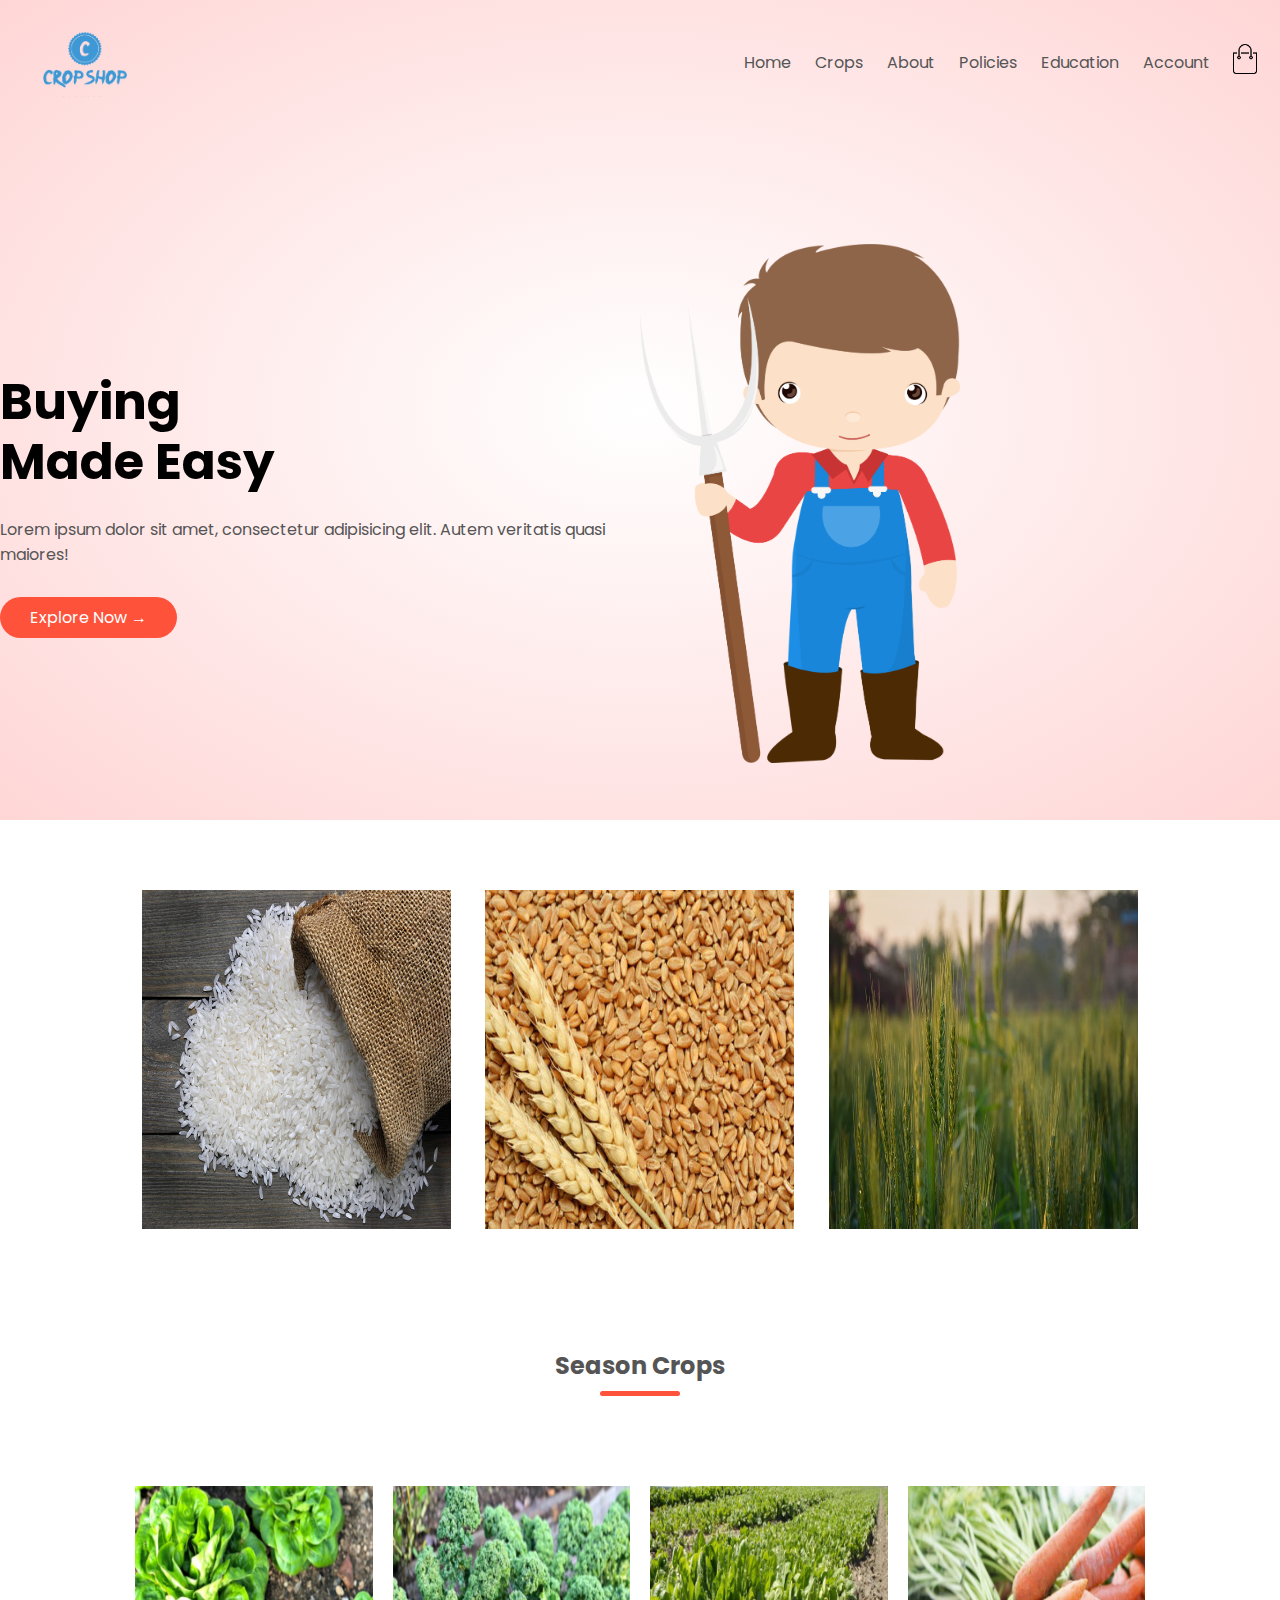
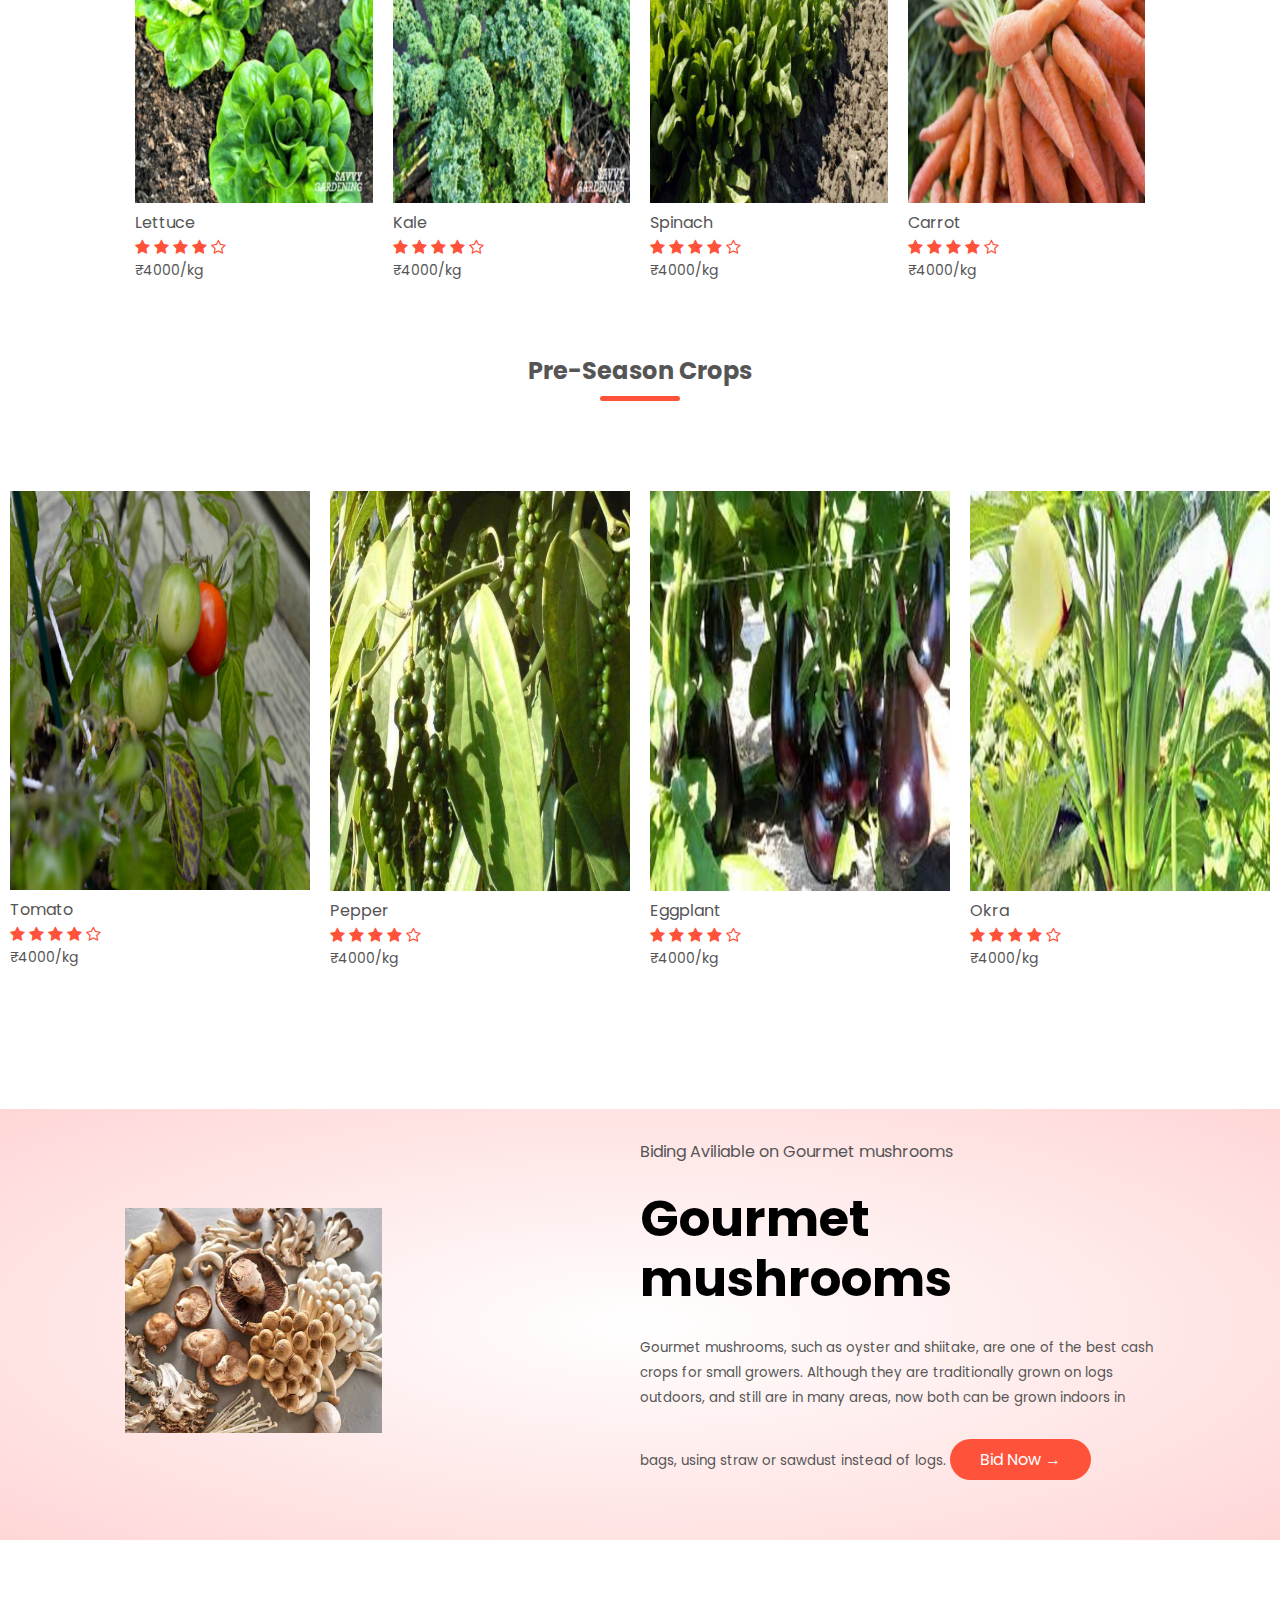
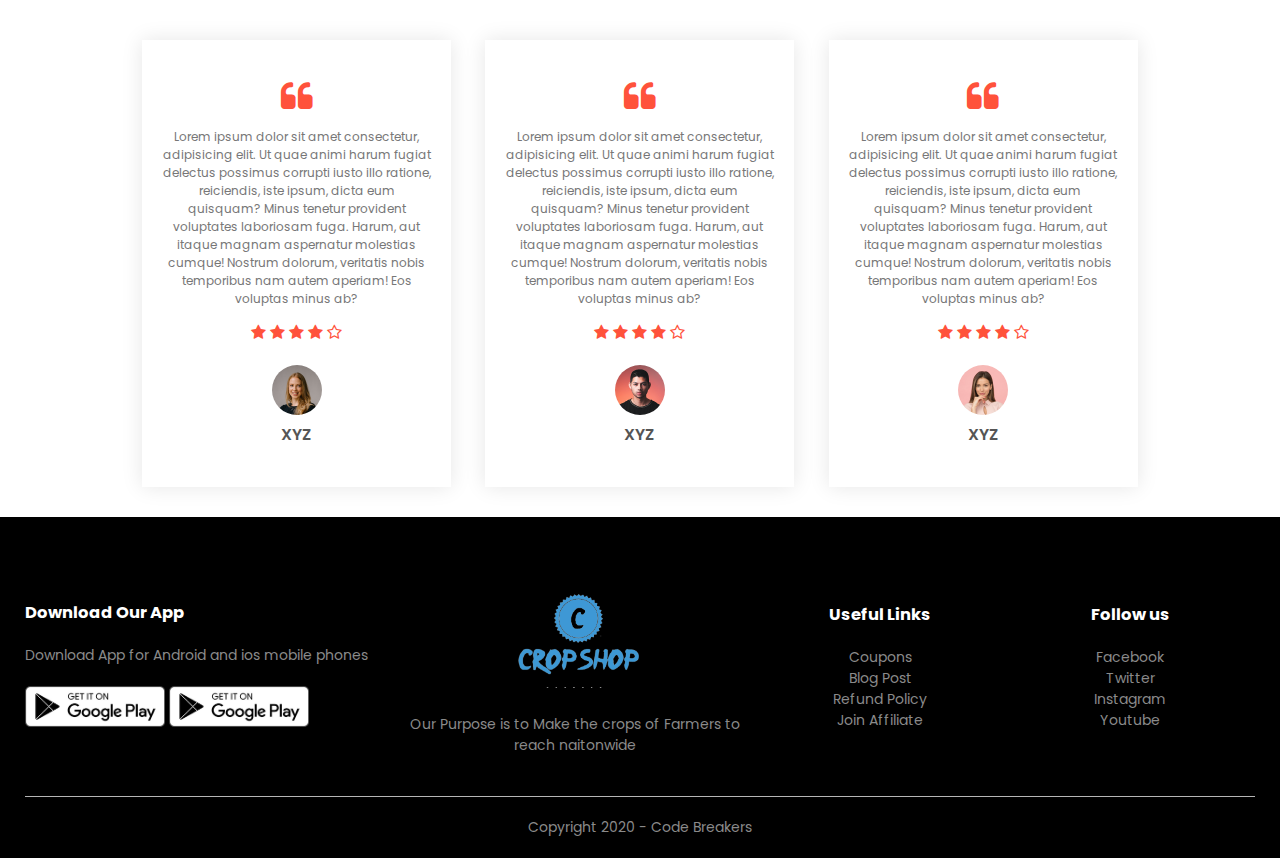
<file: index.html>
<!DOCTYPE html>
<html lang="en">
<head>
    <meta charset="UTF-8">
    <meta name="viewport" content="width=device-width, initial-scale=1.0">
    <title>Crop Shop|Farmers Portal</title>
    <link rel="stylesheet" href="styles.css">
    <link rel="preconnect" href="https://fonts.gstatic.com">
<link href="https://fonts.googleapis.com/css2?family=Poppins:wght@300;400;500;600&display=swap" rel="stylesheet">

<link rel="stylesheet" href="https://stackpath.bootstrapcdn.com/font-awesome/4.7.0/css/font-awesome.min.css">
</head>
<body>
    <div class="header">
    <div class="container"></div>

    <div class="navbar">
        <div class="logo">
            <img src="images/logo-removebg-preview.png" width="125px" alt="">

        </div>
        <nav>
            <ul>
                <li><a href="index.html">Home</a></li>
                <li><a href="Cropsp.html">Crops</a></li>
                <li><a href="">About</a></li>
                <li><a href="policies.html">Policies</a></li>
                <li><a href="learning.html">Education</a></li>
                <li><a href="">Account</a></li>
            </ul>
        </nav>
        <a href="cart.html"><img src="images/cart.png" width="30px" height="30px"></a>
        <img src="images/menu.png" class="menu-icon">
    </div>
    <div class="row">
        <div class="col-2">
            <h1>Buying<br>Made Easy</h1>
            <p>Lorem ipsum dolor sit amet, consectetur adipisicing elit. Autem veritatis quasi maiores!</p>
            <a href="" class="btn">Explore Now &#8594;</a>
       
        </div>
        <div class="col-2">
            <img src="images/farmer-clipart-transparent-background-4.png" alt="">
        </div>
    </div>
</div>
</div>

<!--featured categories-->
    <div class="categories">
        <div class="small-container">
            <div class="row">
                <div class="col-3">
                    <img src="images/pic1.jpg" width="350">
                </div>
                <div class="col-3">
                    <img src="images/pic 2.jpg" width="350">
                </div>
                <div class="col-3">
                    <img src="images/blurred-background-close-up-crop.jpg" width="350">
                </div>
            </div>
        </div>
        
    </div>   

    <!--featured products-->
    <div class="small-container">
        <h2 class="title">Season Crops</h2>
        <div class="row">
            <div class="col-4">
                <img src="images/season1.jpg">
                <h4>Lettuce </h4>
                <div class="rating">
                    <i class="fa fa-star" ></i>
                    <i class="fa fa-star" ></i>
                    <i class="fa fa-star" ></i>
                    <i class="fa fa-star" ></i>
                    <i class="fa fa-star-o"></i>

                </div>
                <p>₹4000/kg</p>
            </div>
            <div class="col-4">
                <img src="images/season2.jpg">
                <h4>Kale </h4>
                <div class="rating">
                    <i class="fa fa-star" ></i>
                    <i class="fa fa-star" ></i>
                    <i class="fa fa-star" ></i>
                    <i class="fa fa-star" ></i>
                    <i class="fa fa-star-o"></i>

                </div>
                <p>₹4000/kg</p>
            </div>
            <div class="col-4">
                <img src="images/season 3.jpg">
                <h4>Spinach </h4>
                <div class="rating">
                    <i class="fa fa-star" ></i>
                    <i class="fa fa-star" ></i>
                    <i class="fa fa-star" ></i>
                    <i class="fa fa-star" ></i>
                    <i class="fa fa-star-o"></i>

                </div>
                <p>₹4000/kg</p>
            </div>
            <div class="col-4">
                <img src="images/season 4.jpg">
                <h4>Carrot </h4>
                <div class="rating">
                    <i class="fa fa-star" ></i>
                    <i class="fa fa-star" ></i>
                    <i class="fa fa-star" ></i>
                    <i class="fa fa-star" ></i>
                    <i class="fa fa-star-o"></i>

                </div>
                <p>₹4000/kg</p>
            </div>
            
        </div>
    </div>
    <h2 class="title">Pre-Season Crops</h2>
    <div class="row">
        <div class="col-4">
            <img src="images/Allseason1 (1).jpg">
            <h4>Tomato </h4>
            <div class="rating">
                <i class="fa fa-star" ></i>
                <i class="fa fa-star" ></i>
                <i class="fa fa-star" ></i>
                <i class="fa fa-star" ></i>
                <i class="fa fa-star-o"></i>

            </div>
            <p>₹4000/kg</p>
        </div>
        <div class="col-4">
            <img src="images/Allseason2.jpg">
            <h4>Pepper </h4>
            <div class="rating">
                <i class="fa fa-star" ></i>
                <i class="fa fa-star" ></i>
                <i class="fa fa-star" ></i>
                <i class="fa fa-star" ></i>
                <i class="fa fa-star-o"></i>

            </div>
            <p>₹4000/kg</p>
        </div>
        <div class="col-4">
            <img src="images/Allseason3.jpg">
            <h4>Eggplant </h4>
            <div class="rating">
                <i class="fa fa-star" ></i>
                <i class="fa fa-star" ></i>
                <i class="fa fa-star" ></i>
                <i class="fa fa-star" ></i>
                <i class="fa fa-star-o"></i>

            </div>
            <p>₹4000/kg</p>
        </div>
        <div class="col-4">
            <img src="images/Allseason4.jpg">
            <h4>Okra </h4>
            <div class="rating">
                <i class="fa fa-star" ></i>
                <i class="fa fa-star" ></i>
                <i class="fa fa-star" ></i>
                <i class="fa fa-star" ></i>
                <i class="fa fa-star-o"></i>

            </div>
            <p>₹4000/kg</p>
        </div>
        
    </div>
</div>
<!----------Biding---------->
       <div class="offer">
           <div class="small-container">
               <div class="row">
                   <div class="col-2">
                       <img src="images/exc.jpg" alt="">
                   </div>
                   <div class="col-2">
                       <p>Biding Aviliable on Gourmet mushrooms</p>
                       <h1>Gourmet mushrooms</h1>
                       <small>
                        Gourmet mushrooms, such as oyster and shiitake, are one of the best cash crops for small growers. Although they are traditionally grown on logs outdoors, and still are in many areas, now both can be grown indoors in bags, using straw or sawdust instead of logs.
                       </small>
                       <a href="" class="btn">Bid Now &#8594 </a>
                   </div>
               </div>
           </div>
       </div>
<!----------testimonial---------->
       <div class="testimonial">
           <div class="small-container">
               <div class="row">
                   <div class="col-3">
                       <i class="fa fa-quote-left"></i>
                      <p>Lorem ipsum dolor sit amet consectetur, adipisicing elit. Ut quae animi harum fugiat delectus possimus corrupti iusto illo ratione, reiciendis, iste ipsum, dicta eum quisquam? Minus tenetur provident voluptates laboriosam fuga. Harum, aut itaque magnam aspernatur molestias cumque! Nostrum dolorum, veritatis nobis temporibus nam autem aperiam! Eos voluptas minus ab?</p> 
                      <div class="rating">
                        <i class="fa fa-star" ></i>
                        <i class="fa fa-star" ></i>
                        <i class="fa fa-star" ></i>
                        <i class="fa fa-star" ></i>
                        <i class="fa fa-star-o"></i>
                     </div>
                     <img src="images/user-1.png" alt="">
                     <h3>XYZ</h3>
                   </div>
                   <div class="col-3">
                    <i class="fa fa-quote-left"></i>
                   <p>Lorem ipsum dolor sit amet consectetur, adipisicing elit. Ut quae animi harum fugiat delectus possimus corrupti iusto illo ratione, reiciendis, iste ipsum, dicta eum quisquam? Minus tenetur provident voluptates laboriosam fuga. Harum, aut itaque magnam aspernatur molestias cumque! Nostrum dolorum, veritatis nobis temporibus nam autem aperiam! Eos voluptas minus ab?</p> 
                   <div class="rating">
                     <i class="fa fa-star" ></i>
                     <i class="fa fa-star" ></i>
                     <i class="fa fa-star" ></i>
                     <i class="fa fa-star" ></i>
                     <i class="fa fa-star-o"></i>
                  </div>
                  <img src="images/user-2.png" alt="">
                  <h3>XYZ</h3>
                </div>
                <div class="col-3">
                    <i class="fa fa-quote-left"></i>
                   <p>Lorem ipsum dolor sit amet consectetur, adipisicing elit. Ut quae animi harum fugiat delectus possimus corrupti iusto illo ratione, reiciendis, iste ipsum, dicta eum quisquam? Minus tenetur provident voluptates laboriosam fuga. Harum, aut itaque magnam aspernatur molestias cumque! Nostrum dolorum, veritatis nobis temporibus nam autem aperiam! Eos voluptas minus ab?</p> 
                   <div class="rating">
                     <i class="fa fa-star" ></i>
                     <i class="fa fa-star" ></i>
                     <i class="fa fa-star" ></i>
                     <i class="fa fa-star" ></i>
                     <i class="fa fa-star-o"></i>
                  </div>
                  <img src="images/user-3.png" alt="">
                  <h3>XYZ</h3>
                </div>
               </div>
           </div>
       </div>

<!-------------footer--------------->
<div class="footer">
    <div class="container">
        <div class="row">
            <div class="footer-col-1">
                <h3>Download Our App</h3>
                <p>Download App for Android and ios mobile phones</p>
                <div class="app-logo">
                    <img src="images/play-store.png">
                    <img src="images/play-store.png">
                </div>
            </div>
            <div class="footer-col-2">
                <img src="images/logo-removebg-preview.png" alt="">
                <p>Our Purpose is to Make the crops of Farmers to reach naitonwide</p>
            </div>
            <div class="footer-col-3">
                <h3>Useful Links</h3>
                <ul>
                    <li>Coupons</li>
                    <li>Blog Post</li>
                    <li>Refund Policy</li>
                    <li>Join Affiliate</li>
                </ul>
            </div>
            <div class="footer-col-4">
                <h3>Follow us</h3>
                <ul>
                    <li>Facebook</li>
                    <li>Twitter</li>
                    <li>Instagram</li>
                    <li>Youtube</li>
                </ul>
            </div>
        </div>
        <hr>
        <p class="copyright">Copyright 2020 - Code Breakers</p>
    </div>
</div>
</body>
</html>
</file>
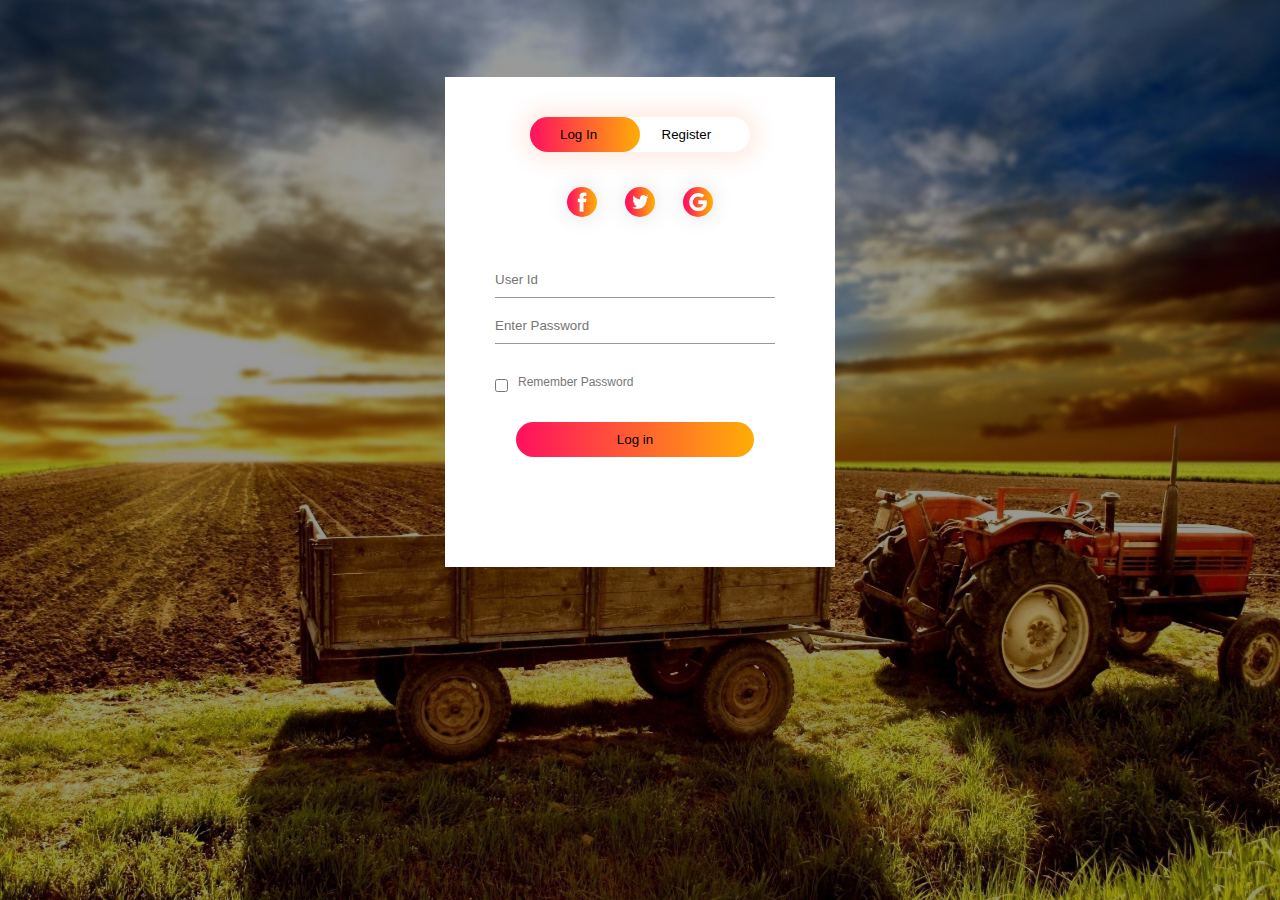
<file: login/index.html>
<!DOCTYPE html>
<html lang="en">
<head>
    <meta charset="UTF-8">
    <meta name="viewport" content="width=device-width, initial-scale=1.0">
    <link rel="stylesheet" href="style.css">
    <title>Login</title>
</head>
<body>
    <div class="hero">
        <div class="form-box">
            <div class="button-box">
                <div id="btn"></div>
                <button type="button" class="toggle-btn" onclick="login()">Log In</button>
                <button type="button" class="toggle-btn" onclick="register()">Register</button>
            
            </div>
            <div class="social-icons">
                <img src="fb.png" >
                <img src="tw.png" >
                <img src="gp.png" >
            </div>
            <form id="login" class="input-group">
            <input type="text" class="input-field" placeholder="User Id" required>
            <input type="text" class="input-field" placeholder="Enter Password" required>
            <input type="checkbox" class="chech-box"><span>Remember Password</span>
            <button type="submit" class="submit-btn">Log in</button>
            </form>
            <form id="register" class="input-group">
                <input type="text" class="input-field" placeholder="User Id" required>
                <input type="email" class="input-field" placeholder="Enter Id" required>
                <input type="text" class="input-field" placeholder="Enter Password" required>
                <input type="checkbox" class="chech-box"><span>I agree to the terms & conditions</span>
                <button type="submit" class="submit-btn">Register</button>
                </form>
        </div>
        
    </div>
    <script>
        var x = document.getElementById("login");
        var y = document.getElementById("register");
        var z = document.getElementById("btn");

        function register(){
            x.style.left = "-400px";
            y.style.left = "50px";
            z.style.left = "110px";
        }
        function login(){
            x.style.left = "50px";
            y.style.left = "450px";
            z.style.left = "0";
        }
    </script>
    
</body>
</html>
</file>
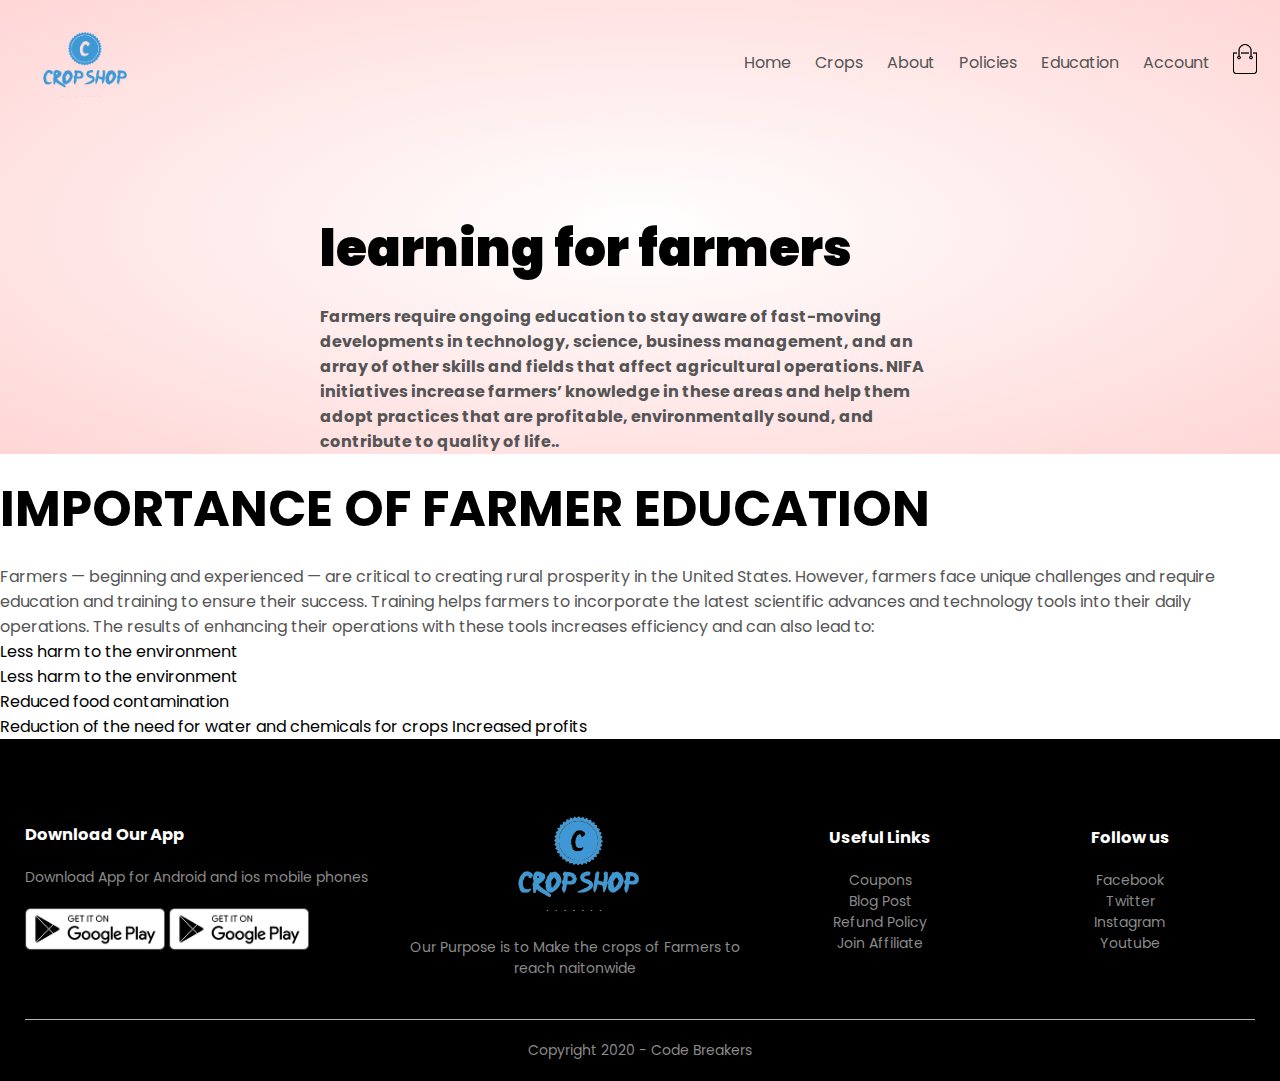
<file: learning.html>
<!DOCTYPE html>
<html lang="en">
<head>
    <meta charset="UTF-8">
    <meta name="viewport" content="width=device-width, initial-scale=1.0">
    <title>Crop Shop|Farmers Portal</title>
    <link rel="stylesheet" href="styles.css">
    <link rel="preconnect" href="https://fonts.gstatic.com">
<link href="https://fonts.googleapis.com/css2?family=Poppins:wght@300;400;500;600&display=swap" rel="stylesheet">

<link rel="stylesheet" href="https://stackpath.bootstrapcdn.com/font-awesome/4.7.0/css/font-awesome.min.css">
</head>
<body>
    <div class="header">
    <div class="container"></div>

    <div class="navbar">
        <div class="logo">
            <img src="logo-removebg-preview.png" width="125px" alt="">

        </div>
        <nav>
            <ul>
                <li><a href="index.html">Home</a></li>
                <li><a href="Cropsp.html">Crops</a></li>
                <li><a href="">About</a></li>
                <li><a href="policies.html">Policies</a></li>
                <li><a href="learning.html">Education</a></li>
                <li><a href="">Account</a></li>
                
            </ul>
        </nav>
        <a href="cart.html"><img src="images/cart.png" width="30px" height="30px"></a>
        <img src="images/menu.png" class="menu-icon">
    </div>
    <div class="row">
        <div class="col-2">
            <h1><b> learning for farmers</h1>
            <p>Farmers require ongoing education to stay aware of fast-moving developments in technology, science, business management, and an array of other skills and fields that affect agricultural operations. NIFA initiatives increase farmers’ knowledge in these areas and help them adopt practices that are profitable, environmentally sound, and contribute to quality of life..</b></p>
           
         </div>
    </div>
</div>
</div>



                   <div class="col-2">
                       <h1>IMPORTANCE OF FARMER EDUCATION</h1>
                       <p>Farmers — beginning and experienced — are critical to creating rural prosperity in the United States. However, farmers face unique challenges and require education and training to ensure their success.

Training helps farmers to incorporate the latest scientific advances and technology tools into their daily operations. The results of enhancing their operations with these tools increases efficiency and can also lead to:
<li>Less harm to the environment</li>
<li>Less harm to the environment</li>
<li>Reduced food contamination</li>
<li>Reduction of the need for water and chemicals for crops
Increased profits</li></p>
                   </div>
          

                   </div>
               </div>
           </div>
       </div>

<!-------------footer--------------->
<div class="footer">
    <div class="container">
        <div class="row">
            <div class="footer-col-1">
                <h3>Download Our App</h3>
                <p>Download App for Android and ios mobile phones</p>
                <div class="app-logo">
                    <img src="images/play-store.png">
                    <img src="images/play-store.png">
                </div>
            </div>
            <div class="footer-col-2">
                <img src="logo-removebg-preview.png" alt="">
                <p>Our Purpose is to Make the crops of Farmers to reach naitonwide</p>
            </div>
            <div class="footer-col-3">
                <h3>Useful Links</h3>
                <ul>
                    <li>Coupons</li>
                    <li>Blog Post</li>
                    <li>Refund Policy</li>
                    <li>Join Affiliate</li>
                </ul>
            </div>
            <div class="footer-col-4">
                <h3>Follow us</h3>
                <ul>
                    <li>Facebook</li>
                    <li>Twitter</li>
                    <li>Instagram</li>
                    <li>Youtube</li>
                </ul>
            </div>
        </div>
        <hr>
        <p class="copyright">Copyright 2020 - Code Breakers</p>
    </div>
</div>
</body>
</html>
</file>
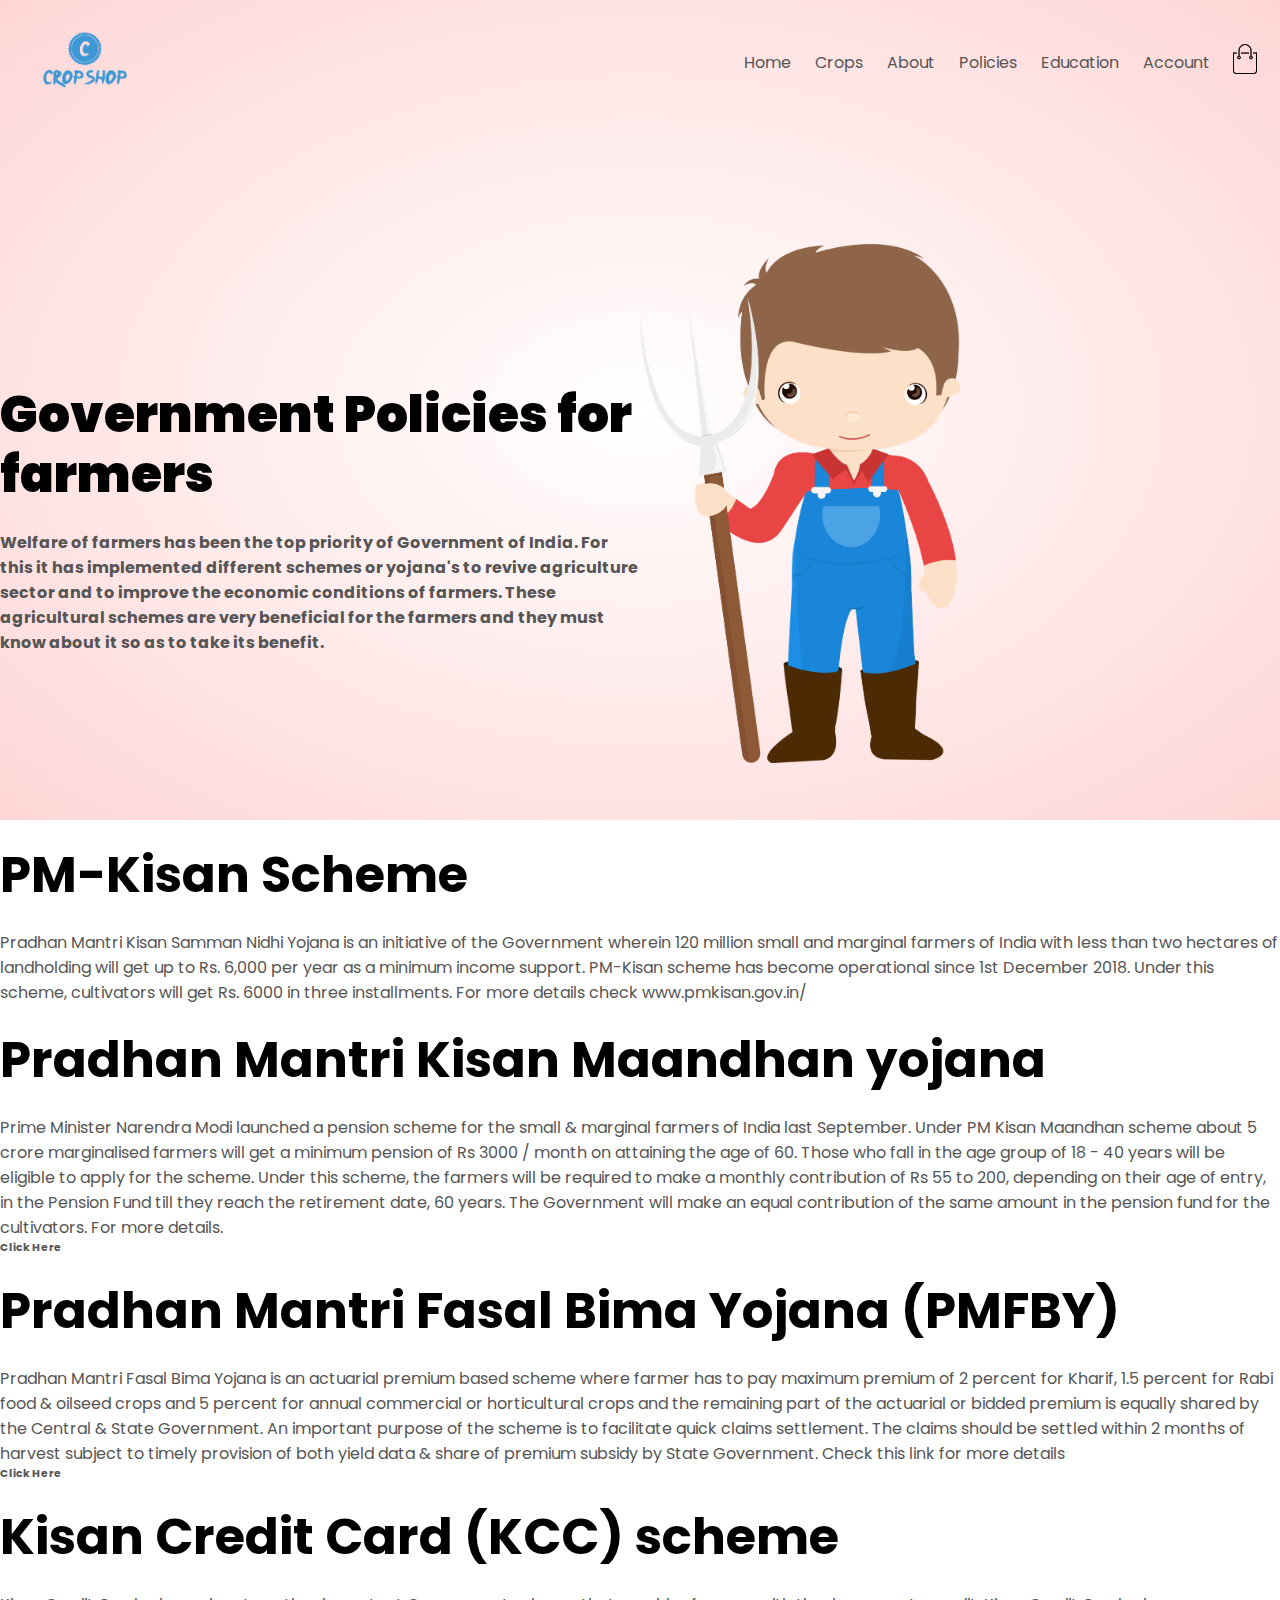
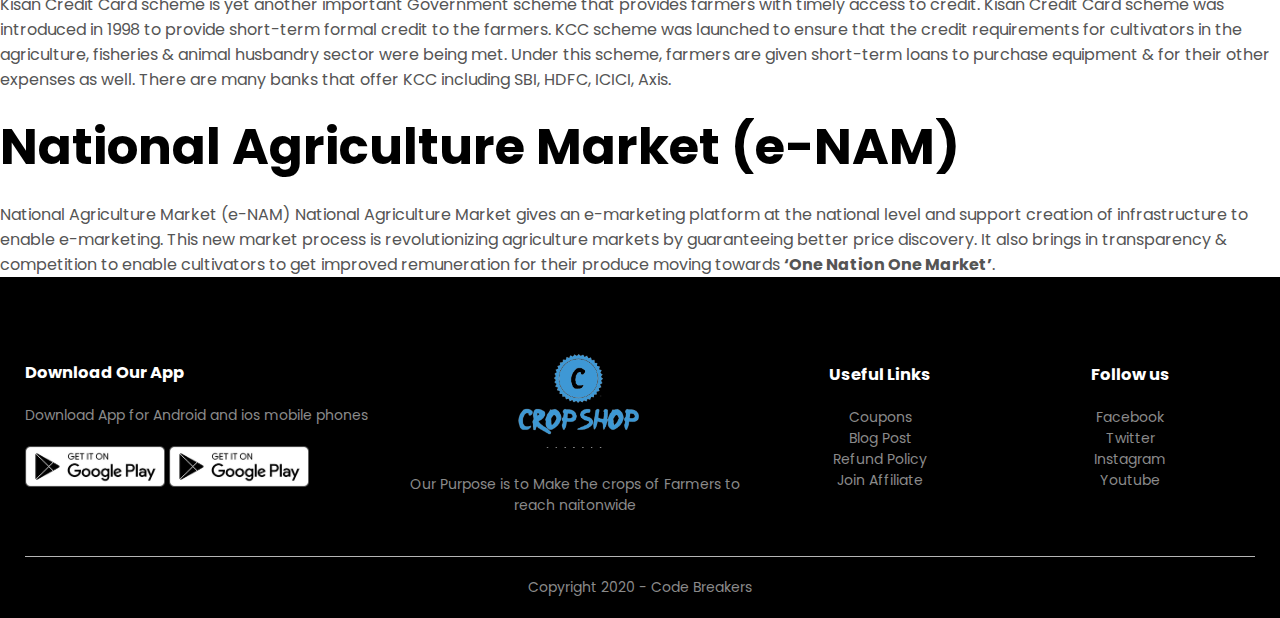
<file: policies.html>
<!DOCTYPE html>
<html lang="en">
<head>
    <meta charset="UTF-8">
    <meta name="viewport" content="width=device-width, initial-scale=1.0">
    <title>Crop Shop|Farmers Portal</title>
    <link rel="stylesheet" href="styles.css">
    <link rel="preconnect" href="https://fonts.gstatic.com">
<link href="https://fonts.googleapis.com/css2?family=Poppins:wght@300;400;500;600&display=swap" rel="stylesheet">

<link rel="stylesheet" href="https://stackpath.bootstrapcdn.com/font-awesome/4.7.0/css/font-awesome.min.css">
</head>
<body>
    <div class="header">
    <div class="container"></div>

    <div class="navbar">
        <div class="logo">
            <img src="logo-removebg-preview.png" width="125px" alt="">

        </div>
        <nav>
            <ul>
                <li><a href="index.html">Home</a></li>
                <li><a href="">Crops</a></li>
                <li><a href="">About</a></li>
                <li><a href="policies.html">Policies</a></li>
                <li><a href="learning.html">Education</a></li>
                <li><a href="">Account</a></li>
                
            </ul>
        </nav>
        <a href="cart.html"><img src="images/cart.png" width="30px" height="30px"></a>
        <img src="images/menu.png" class="menu-icon">
    </div>
    <div class="row">
        <div class="col-2">
            <h1><b>Government Policies for farmers</h1>
            <p>Welfare of farmers has been the top priority of Government of India. For this it has implemented different schemes or yojana's to revive agriculture sector and to improve the economic conditions of farmers.  These agricultural schemes  are very beneficial for the farmers and they must know about it so as to take its benefit.</b></p>
           
       
        </div>
        <div class="col-2">
            <img src="images/farmer-clipart-transparent-background-4.png" alt="">
        </div>
    </div>
</div>
</div>



                   <div class="col-2">
                       <h1>PM-Kisan Scheme</h1>
                       <p>
                       Pradhan Mantri Kisan Samman Nidhi Yojana is an initiative of the Government wherein 120 million small and marginal farmers of India with less than two hectares of landholding will get up to Rs. 6,000 per year as a minimum income support. PM-Kisan scheme has become operational since 1st December 2018. Under this scheme, cultivators will get Rs. 6000 in three installments. For more details check 
                       <a href="https://www.pmkisan.gov.in/" class="link">www.pmkisan.gov.in/ </a></p>
                   </div>
                    <div class="col-2">
                       <h1>Pradhan Mantri Kisan Maandhan yojana</h1>
                       <p>
                      Prime Minister Narendra Modi launched a pension scheme for the small & marginal farmers of India last September. Under PM Kisan Maandhan scheme about 5 crore marginalised farmers will get a minimum pension of Rs 3000 / month on attaining the age of 60. Those who fall in the age group of 18 - 40 years will be eligible to apply for the scheme. Under this scheme, the farmers will be required to make a monthly contribution of Rs 55 to 200, depending on their age of entry, in the Pension Fund till they reach the retirement date, 60 years. The Government will make an equal contribution of the same amount in the pension fund for the cultivators. For more details. 
                       <h6><a href="https://pmfby.gov.in/">Click Here</a></h6>
                     </p>
                     <div class="col-2">
                       <h1>Pradhan Mantri Fasal Bima Yojana (PMFBY)</h1>
                       <p>Pradhan Mantri Fasal Bima Yojana is an actuarial premium based scheme where farmer has to pay maximum premium of 2 percent for Kharif, 1.5 percent for Rabi food & oilseed crops and 5 percent for annual commercial or horticultural crops and the remaining part of the actuarial or bidded premium is equally shared by the Central & State Government.  An important purpose of the scheme is to facilitate quick claims settlement. The claims should be settled within 2 months of harvest subject to timely provision of both yield data & share of premium subsidy by State Government. Check this link for more details 
                    <h6><a href="https://pmfby.gov.in/">Click Here</a></h6>
                     </p>
                          <div class="col-2">
                       <h1>Kisan Credit Card (KCC) scheme</h1>
                       <p>Kisan Credit Card scheme is yet another important Government scheme that provides farmers with timely access to credit. Kisan Credit Card scheme was introduced in 1998 to provide short-term formal credit to the farmers. KCC scheme was launched to ensure that the credit requirements for cultivators in the agriculture, fisheries & animal husbandry sector were being met. Under this scheme, farmers are given short-term loans to purchase equipment & for their other expenses as well. There are many banks that offer KCC including SBI, HDFC, ICICI, Axis.
                     </p>
                     <div class="col-2">
                       <h1>National Agriculture Market (e-NAM)</h1>
                       <p>National Agriculture Market (e-NAM)
National Agriculture Market gives an e-marketing platform at the national level and support creation of infrastructure to enable e-marketing. This new market process is revolutionizing agriculture markets by guaranteeing better price discovery. It also brings in transparency & competition to enable cultivators to get improved remuneration for their produce moving towards <b>‘One Nation One Market’</b>.
                     </p>

                   </div>
               </div>
           </div>
       </div>

<!-------------footer--------------->
<div class="footer">
    <div class="container">
        <div class="row">
            <div class="footer-col-1">
                <h3>Download Our App</h3>
                <p>Download App for Android and ios mobile phones</p>
                <div class="app-logo">
                    <img src="images/play-store.png">
                    <img src="images/play-store.png">
                </div>
            </div>
            <div class="footer-col-2">
                <img src="images/logo-removebg-preview.png" alt="">
                <p>Our Purpose is to Make the crops of Farmers to reach naitonwide</p>
            </div>
            <div class="footer-col-3">
                <h3>Useful Links</h3>
                <ul>
                    <li>Coupons</li>
                    <li>Blog Post</li>
                    <li>Refund Policy</li>
                    <li>Join Affiliate</li>
                </ul>
            </div>
            <div class="footer-col-4">
                <h3>Follow us</h3>
                <ul>
                    <li>Facebook</li>
                    <li>Twitter</li>
                    <li>Instagram</li>
                    <li>Youtube</li>
                </ul>
            </div>
        </div>
        <hr>
        <p class="copyright">Copyright 2020 - Code Breakers</p>
    </div>
</div>
</body>
</html>
</file>
<file: styles.css>
*{
    margin: 0;
    padding: 0;
    box-sizing: border-box;
}
body{
    font-family: 'Poppins', sans-serif;
}

.navbar{
    display: flex;
    align-items: center;
    padding: 20px;
}
nav{
    flex: 1;
    text-align: right;
}

nav ul{
    display: inline-block;
    list-style-type: none;
}

nav ul li{
    display: inline-block;
    margin-right: 20px;

}

a{
    text-decoration: none;
    color: #555555;
}

p{
    color: #555555;
}

.container{
    max-width: 1300px;
    margin: auto;
    padding-left: 25px;
    padding-right: 25px;
}
.row{
    display: flex;
    align-items: center;
    flex-wrap: wrap;
    justify-content: space-around;
}

.col-2{
    flex-basis: 50%;
    min-width: 300px;
}

.col-2 img{
    max-width: 50%;
    padding: 50px 0;
}

.col-2 h1{
    font-size: 50px;
    line-height: 60px;
    margin: 25px 0 ;

}

.btn{
    display: inline-block;
    background: #ff523b;
    color: #fff;
    padding:8px 30px;
    margin:30px 0;
    border-radius: 30px;
    transition: background 0.5s;

}
.btn:hover{
    background: #563434;
}

.header{
    background: radial-gradient(#fff,#ffd6d6) ;
}
.header .row{
   margin-top: 70px ;
}

.categories{
    margin:70px 0;
}
.col-3{
    flex-basis: 30%;
    min-width: 250px;
    margin-bottom: 30px;
}
.col-3 img{
    width: 100%;
}
.small-container{
    max-width: 1080px;
    margin: auto;
    padding-left: 25px;
    padding-right: 25px;
}
.col-4{
    flex-basis: 25%;
    padding: 10px;
    min-width: 200px;
    margin-bottom: 50px;
    transition: transform 0.5s;
}
.col-4 img{
    width: 100%;
}
.title{
    text-align: center;
    margin: 0 auto 80px;
    position: relative;
    line-height: 60px;
    color: #555;
}
.title::after{
    content: '';
    background: #ff523b;
    width: 80px;
    height: 5px;
    border-radius: 5px;
    position: absolute;
    bottom: 0;
    left: 50%;
    transform: translateX(-50%);
}
h4{
    color: #555;
    font-weight: normal;
}
.col-4 p{
    font-size: 14px;
}
.rating .fa{
    color: #ff523b;
}
.col-4:hover{
    transform: translateX(-5px);
}

.offer{
    background: radial-gradient(#fff,#ffd6d6) ;
    margin-top: 80px;
    padding: 30px 0;
}

.col-2 .offer-img{
    padding:50px;
}
small{
    color:#555;
}

/*--------testimonial---------*/
.testimonial{
    padding-top: 100px;
}
.testimonial .col-3{
    text-align: center;
    padding:40px 20px;
    box-shadow: 0 0 20px 0px rgba(0,0,0,0.1);
    cursor: pointer;
    transition: transform 0.5s;
}
.testimonial .col-3 img{
    width: 50px;
    margin-top: 20px;
    border-radius: 50%;
}
.testimonial .col-3:hover{
    transform: translateX(-10px);
}
.fa.fa-quote-left{
    font-size: 34px;
    color:#ff523b;
}
.col-3 p{
    font-size:  12px;
    margin: 12px 0 ;
    color: #777;
}
.testimonial .col-3 h3{
    font-weight: 600;
    color: #555;
    font-size: 16px;
}
.footer{
    background: #000;
    color: #8a8a8a;
    font-size: 14px;
    padding:60px 0 20px;
}
.footer p {
    color: #8a8a8a;
}
.footer h3{
    color: #fff;
    margin-bottom: 20px;
}
.footer-col-1, .footer-col-2,.footer-col-3,.footer-col-4{
    min-width: 250px;
    margin-bottom: 20px;
     
}
.footer-col-1{
    flex-basis: 30%;
}
.footer-col-2{
    flex:1;
    text-align: center;
}
.footer-col-2 img{
    width: 180px;
    margin-bottom: 20px; 
}
.footer-col-3,.footer-col-4{
    flex-basis: 12%;
    text-align: center;
}
ul{
    list-style-type: none;
}
.app-logo{
    margin-top: 20px;
}
.app-logo img{
    width: 140px;
}
.footer hr{
    border:none;
    background: #b5b5b5;
    height: 1px;
    margin: 20px 0;
}
.copyright{
    text-align: center;
}
.menu-icon{
    width: 28px;
    margin-left: 20px;
    display: none;
}
/*-----------------media query for menu---------------*/
@media only screen and (max-width: 800px){
    nav ul{
        position: absolute;
        top: 70px;
        left: 0;
        background: #333;
        width: 100px;
    }
    nav ul li{
        display: block;
        margin-right: 50px;
        margin-top: 10px;
        margin-bottom: 10px;
    }
    nav ul li a{
        color: #fff;
    }
    .menu-icon{
            display: none;
            cursor: pointer;
    }

}
</file>
<file: login/style.css>
*{
    margin: 0;
    padding: 0;
    font-family: sans-serif;
}
.hero{
    height: 100%;
    width: 100%;
    background-image: linear-gradient(rgba(0,0,0,0.4),rgba(0,0,0,0.4)),url(banner.jpg);
    background-position: center;
    background-size: cover;
    position: absolute;
}
.form-box{
    width: 380px;
    height: 480px;
    position: relative;
    margin: 6% auto;
    background: #fff;
    padding: 5px;
    overflow: hidden;
}
.button-box{
    width: 220px;
    margin: 35px auto;
    position: relative;
    box-shadow: 0 0 20px 9px #ff61241f;
    border-radius: 30px;
}
.toggle-btn{
    padding: 10px 30px;
    cursor: pointer;
    background: transparent;
    border: 0;
    outline: none;
    position: relative;
}
#btn{
    top: 0;
    left: 0;
    position: absolute;
    width: 110px;
    height: 100%;
    background: linear-gradient(to right,#ff105f,#ffad06);
    border-radius: 30px;
    transition: .5s;
}
.social-icons{
    margin: 30px auto;
    text-align: center;
}
.social-icons img{
    width: 30px;
    margin: 0 12px;
    box-shadow: 0 0 20px 0 #7f7f7f3d;
    cursor: pointer;
    border-radius: 50%;
}
.input-group{
    top: 180px;
    position: absolute;
    width: 280px;
    transition: .5s;
}
.input-field{
    width: 100%;
    padding: 10px 0;
    margin:  5px 0;
    border-left: 0;
    border-top: 0;
    border-right: 0;
    border-bottom: 1px solid #999 ;
    outline: none;
    background: transparent;
}
.submit-btn{
    width: 85%;
    padding: 10px 30px;
    cursor: pointer;
    display: block;
    margin: auto;
    background: linear-gradient(to right,#ff105f,#ffad06);
    border:0;
    outline: none;
    border-radius: 30px;
}
.chech-box{
    margin: 30px 10px 30px 0;
}
span{
    color: #777;
    font-size: 12px;
    bottom: 68px;
    position: absolute;
}
#login{
    left: 50px;
}
#register{
    left: 450px;
}
</file>
